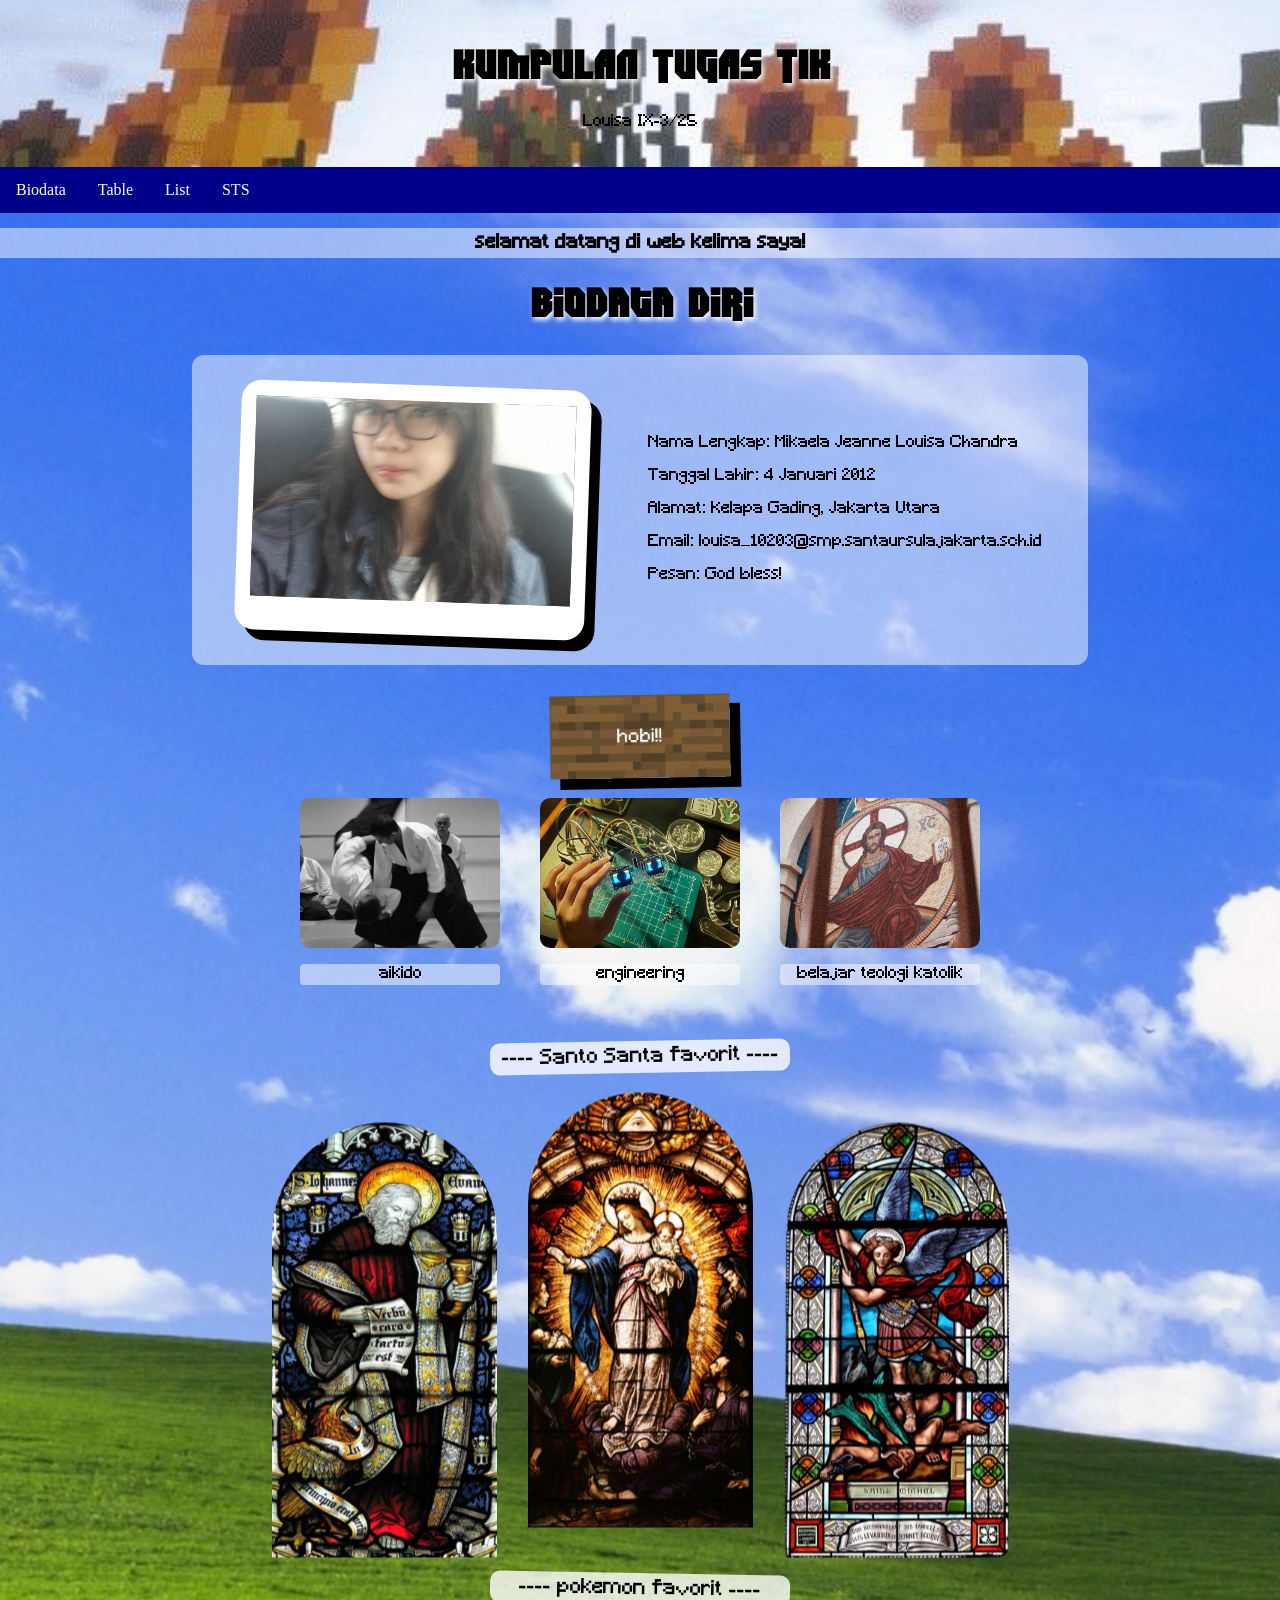
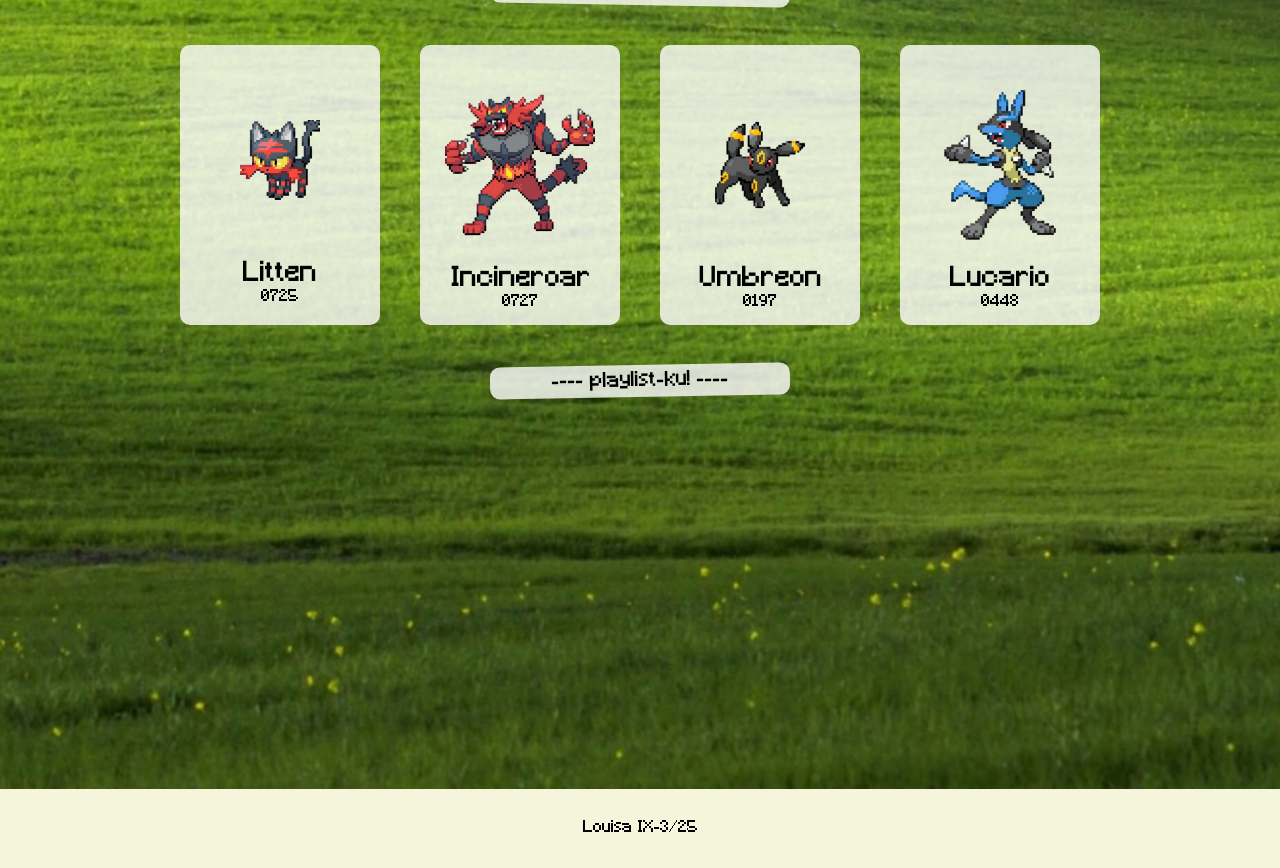
<file: index.html>
<!-- halaman utama HARUS pake nama index.html -->
<!DOCTYPE html>
<html>
    <head>
        <title>Layout HTML & CSS</title>
        <link rel="stylesheet" href="index.css">
        <link rel="stylesheet" href="biodata.css">
    </head>
    <body>
        <div class="kepala">
            <h1>KUMPULAN TUGAS TIK</h1>
            <p>Louisa IX-3/25</p>
        </div>
        <div class="navup">
            <a href="index.html">Biodata</a>
            <a href="table.html">Table</a>
            <a href="list.html">List</a>
            <a href="sts.html">STS</a>
        </div>

        <!-- CONTENT HEREEEE -->

        <!-- biodata gengngngng -->
                <h2>selamat datang di web kelima saya!</h2>
        <h1>Biodata Diri</h1>
        
        <div class="base">
            <div class="maininfo">
                <div class="image"> 
                    <img src="louisa57.jpg" alt="me now" class="top">
                    <img src="lilme57.jpeg" alt="me then" class="bottom">
                </div>

                <div class="text">
                    <p>Nama Lengkap: Mikaela Jeanne Louisa Chandra</p>
                    <p>Tanggal Lahir: 4 Januari 2012</p>
                    <p>Alamat: Kelapa Gading, Jakarta Utara</p>
                    <p>Email: louisa_10203@smp.santaursulajakarta.sch.id</p>
                    <p>Pesan: God bless!</p>
                </div>
            </div>
        </div>

        <!-- <img class="sunflower" src="sunflower.png"> -->
        
        <!-- this is the part we make the hobbies queen -->

        <!-- <audio controls>
            <source src="catc418.mp3" type="audio/mpeg">
        </audio> -->

        <!-- HOBBIESSSSSSSSSSSSSSSSSSSSSSSSSSSSSSSSSS -->
        <img class="hobitext" src="hobbytext.png">

        <div class="hobbies">
            <div class="aikido">
                <img src="aikido.jpg">
                <p>aikido</p>
            </div>

            <div class="engineering">
                <img src="engineer.jpg">
                <p>engineering</p>
            </div>

            <div class="teologi">
                <img src="teologi.jpg">
                <p>belajar teologi katolik</p>
            </div>
        </div>

        <!-- FAV ANIMALLLLLLLLLLLLLLLLLLLLLLLLLLLLLLLLL -->
        <p class="textt">---- Santo Santa favorit ----</p>


        <div class="contain">
            <div class="card">
                <div class="front">
                    <img src="MICHAEL-SIZED.png" alt="">
                </div>

                <div class="back">
                    <img src="MICHAEL2.png" alt="MICHAEL2??">
                </div>

            </div>
        </div>

        <div class="contain1">
            <div class="card">
                <div class="front">
                    <img src="OURLADY-SIZED.png" alt="">
                </div>

                <div class="back">
                    <img src="OURLADY2.png" alt="">
                </div>
            </div>
        </div>

        <div class="contain2">
            <div class="card">
                <div class="front">
                    <img src="JOHN-SIZED.png" alt="">
                </div>

                <div class="back">
                    <img src="JOHN2.png" alt="">
                </div>
            </div>
        </div>

        <p class="pokemontext">---- pokemon favorit ----</p>

        <div class="pokemon">
            <div class="box">
                <img src="litten.png" alt="">
                <p class="name">Litten</p>
                <p class="num">0725</p>
            </div>

            <div class="boxINC">
                <img src="incineroar.png" alt="">
                <p class="name">Incineroar</p>
                <p class="num">0727</p>
            </div>

            <div class="boxUM">
                <img src="umbreon.png" alt="">
                <p class="name">Umbreon</p>
                <p class="num">0197</p>
            </div>
            
            <div class="boxINC">
                <img src="lucario.png" alt="">
                <p class="name">Lucario</p>
                <p class="num">0448</p>
            </div>
        </div>

<p class="textt">---- playlist-ku! ----</p>
<div class="spotify">
        <iframe data-testid="embed-iframe" 
        style="border-radius:12px" 
        src="https://open.spotify.com/embed/playlist/1y7Dp5LM5atRccRzbrfNVr?utm_source=generator&si=dc7749683593442f" 
        width="60%" 
        height="352" 
        frameBorder="0" 
        allowfullscreen="" 
        allow="autoplay; 
        clipboard-write; 
        encrypted-media; 
        fullscreen; 
        picture-in-picture" 
        loading="lazy"></iframe>
</div>


        

        <div class="kaki">
            <p>Louisa IX-3/25</p>
        </div>

    </body>
</html>
</file>
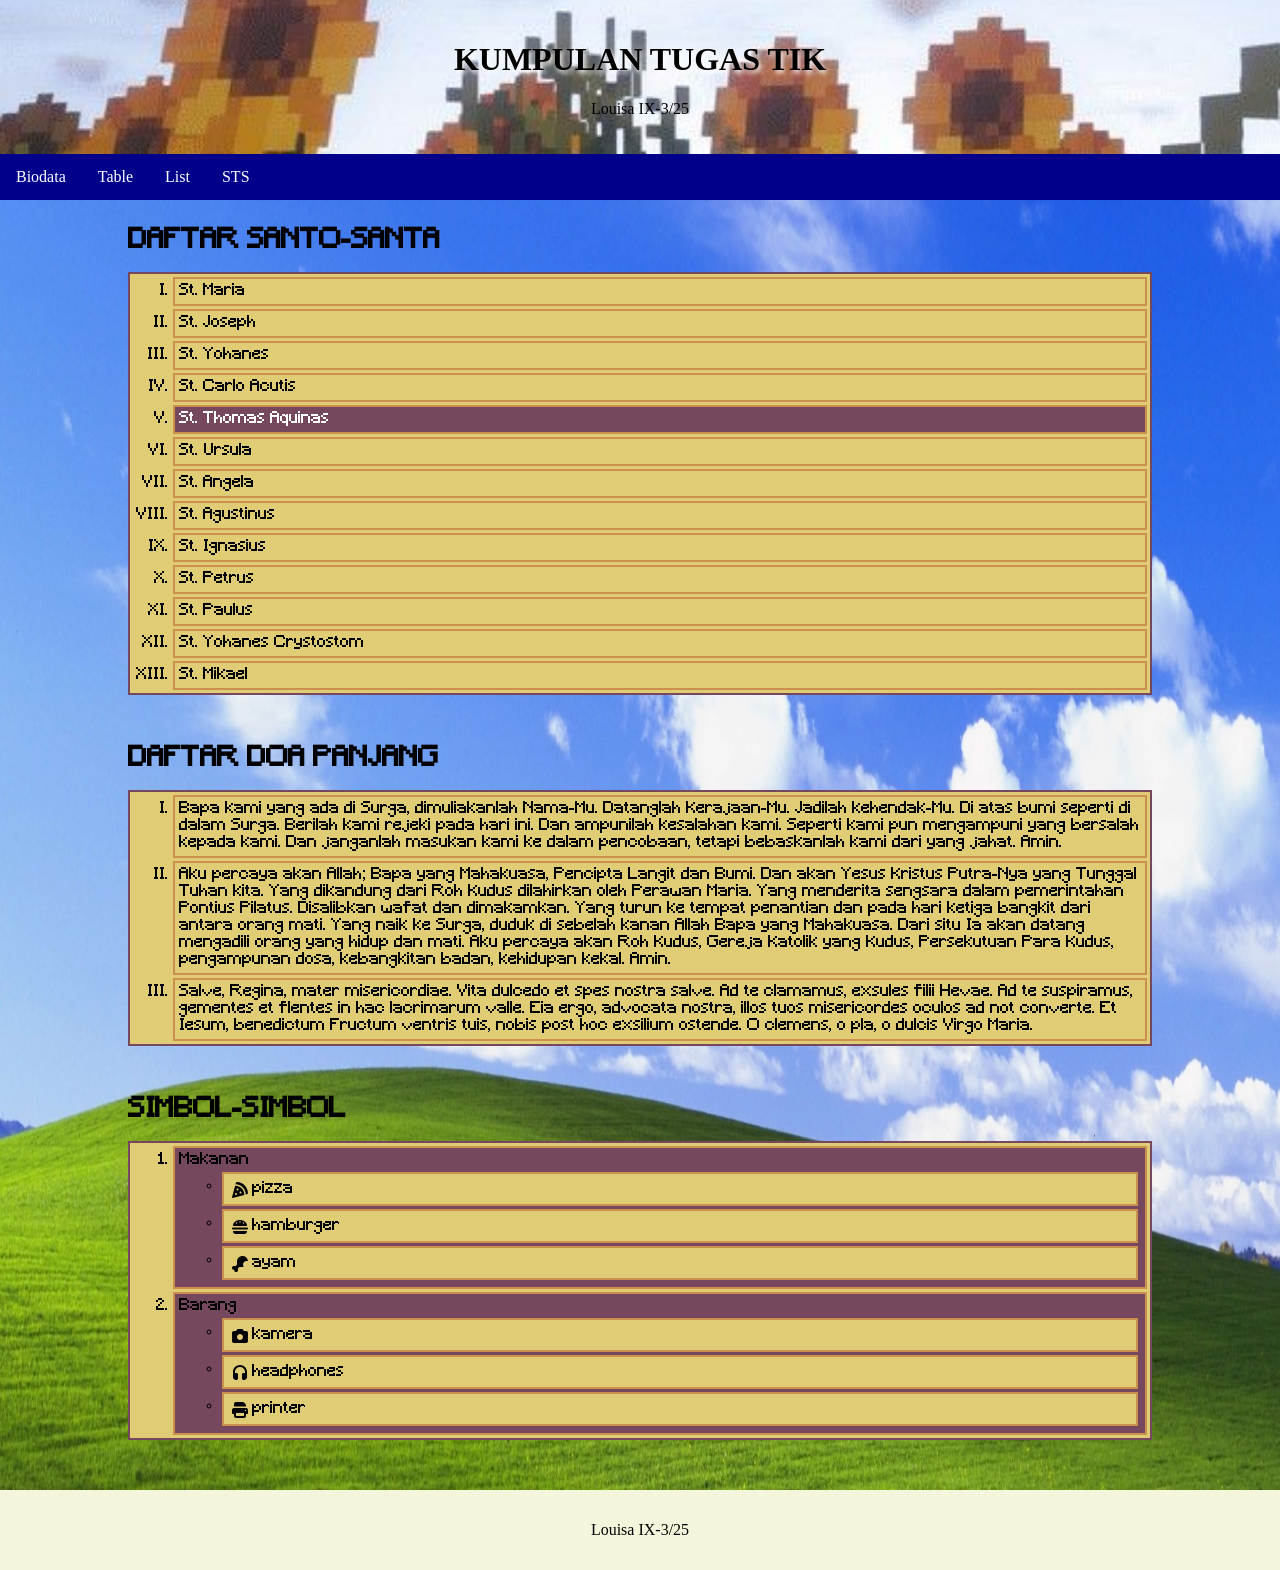
<file: list.html>
<!DOCTYPE html>
<html>
    <head>
        <title>Layout HTML & CSS</title>
        <link rel="stylesheet" href="index.css">
        <link rel="stylesheet" href="list.css">
    </head>
    <body>
        <div class="kepala">
            <h1>KUMPULAN TUGAS TIK</h1>
            <p>Louisa IX-3/25</p>
        </div>
        <div class="navup">
            <a href="index.html">Biodata</a>
            <a href="table.html">Table</a>
            <a href="list.html">List</a>
            <a href="sts.html">STS</a>
        </div>

                <h3>DAFTAR SANTO-SANTA</h3>
                <ol>
                    <li>St. Maria</li>
                    <li>St. Joseph</li>
                    <li>St. Yohanes</li>
                    <li>St. Carlo Acutis</li>
                    <li class="summa"><div class="texts">St. Thomas Aquinas</div></li>
                    <li>St. Ursula</li>
                    <li>St. Angela</li>
                    <li>St. Agustinus</li>
                    <li>St. Ignasius</li>
                    <li>St. Petrus</li>
                    <li>St. Paulus</li>
                    <li>St. Yohanes Crystostom</li>
                    <li>St. Mikael</li>
                </ol>

                <h3>DAFTAR DOA PANJANG</h3>
                <ol type="I">
                    <li>Bapa kami yang ada di Surga, dimuliakanlah Nama-Mu. Datanglah Kerajaan-Mu. Jadilah kehendak-Mu. Di atas bumi seperti di dalam Surga. Berilah kami rejeki pada hari ini. Dan ampunilah kesalahan kami. Seperti kami pun mengampuni yang bersalah kepada kami. Dan janganlah masukan kami ke dalam pencobaan, tetapi bebaskanlah kami dari yang jahat. Amin.</li>
                    <li>Aku percaya akan Allah; Bapa yang Mahakuasa, Pencipta Langit dan Bumi. Dan akan Yesus Kristus Putra-Nya yang Tunggal Tuhan kita. Yang dikandung dari Roh Kudus dilahirkan oleh Perawan Maria. Yang menderita sengsara dalam pemerintahan Pontius Pilatus. Disalibkan wafat dan dimakamkan. Yang turun ke tempat penantian dan pada hari ketiga bangkit dari antara orang mati. Yang naik ke Surga, duduk di sebelah kanan Allah Bapa yang Mahakuasa. Dari situ Ia akan datang mengadili orang yang hidup dan mati. Aku percaya akan Roh Kudus, Gereja Katolik yang Kudus, Persekutuan Para Kudus, pengampunan dosa, kebangkitan badan, kehidupan kekal. Amin.</li>
                    <li>Salve, Regina, mater misericordiae. Vita dulcedo et spes nostra salve. Ad te clamamus, exsules filii Hevae. Ad te suspiramus, gementes et flentes in hac lacrimarum valle. Eia ergo, advocata nostra, illos tuos misericordes oculos ad not converte. Et Iesum, benedictum Fructum ventris tuis, nobis post hoc exsilium ostende. O clemens, o pla, o dulcis Virgo Maria.</li>
                </ol>

                <!-- gabungin ol dan ul -->

                <h3>SIMBOL-SIMBOL</h3>
                <ol>
                    <li class="xtra">Makanan
                        <ul>
                            <li class="icons">
                                <div class="isi">
                                    <i class="fa-solid fa-pizza-slice"></i>
                                    <svg xmlns="http://www.w3.org/2000/svg" viewBox="0 0 640 640" height="20px" width="20px"><path d="M233.7 64.9C210.9 63.3 191.8 78.9 186.2 99.6L176.5 136C357.3 136.3 503.7 282.7 504 463.5L540.4 453.8C561.2 448.3 576.7 429.1 575.1 406.3C562.5 223.5 416.5 77.5 233.7 64.9zM455.7 476.4C455.9 472.3 456 468.2 456 464C456 309.4 330.6 184 176 184C171.9 184 167.7 184.1 163.6 184.3L64.5 555.9C63 561.4 64.6 567.3 68.6 571.3C72.6 575.3 78.5 576.9 84 575.4L455.6 476.3zM240 272C257.7 272 272 286.3 272 304C272 321.7 257.7 336 240 336C222.3 336 208 321.7 208 304C208 286.3 222.3 272 240 272zM304 400C304 382.3 318.3 368 336 368C353.7 368 368 382.3 368 400C368 417.7 353.7 432 336 432C318.3 432 304 417.7 304 400zM160 448C160 430.3 174.3 416 192 416C209.7 416 224 430.3 224 448C224 465.7 209.7 480 192 480C174.3 480 160 465.7 160 448z"/></svg>
                                    <span>pizza</span>
                                </div>
                            </li>
                            
                            <li class="icons">
                                <div class="isi">
                                    <i class="fa-solid fa-burger"></i>
                                    <svg xmlns="http://www.w3.org/2000/svg" viewBox="0 0 640 640"  height="20px" width="20px"><!--!Font Awesome Free v7.3.1 by @fontawesome - https://fontawesome.com License - https://fontawesome.com/license/free Copyright 2026 Fonticons, Inc.--><path d="M112 448C103.2 448 96 455.2 96 464C96 508.2 131.8 544 176 544L464 544C508.2 544 544 508.2 544 464C544 455.2 536.8 448 528 448L112 448zM96 266C96 278.2 105.9 288 118 288L522 288C534.2 288 544 278.1 544 266C544 248.8 541.4 231.6 533.2 216.5C511 175.7 450.9 96 320 96C189.1 96 129 175.6 106.8 216.5C98.6 231.6 96 248.8 96 266zM64 368C64 385.7 78.3 400 96 400L544 400C561.7 400 576 385.7 576 368C576 350.3 561.7 336 544 336L96 336C78.3 336 64 350.3 64 368zM320 136C333.3 136 344 146.7 344 160C344 173.3 333.3 184 320 184C306.7 184 296 173.3 296 160C296 146.7 306.7 136 320 136zM184 192C184 178.7 194.7 168 208 168C221.3 168 232 178.7 232 192C232 205.3 221.3 216 208 216C194.7 216 184 205.3 184 192zM432 168C445.3 168 456 178.7 456 192C456 205.3 445.3 216 432 216C418.7 216 408 205.3 408 192C408 178.7 418.7 168 432 168z"/></svg>
                                    <span>hamburger</span>
                                </div>

                            </li>
                            <li>
                                <div class="isi">
                                    <i class="fa-solid fa-drumstick-bite"></i>
                                    <svg xmlns="http://www.w3.org/2000/svg" viewBox="0 0 640 640" width="20px" height="20px" ><!--!Font Awesome Free v7.3.1 by @fontawesome - https://fontawesome.com License - https://fontawesome.com/license/free Copyright 2026 Fonticons, Inc.--><path d="M224 329.2C224 337.7 220.6 345.8 214.6 351.8L187.8 378.6C175.5 390.9 155.3 390 138.4 385.8C133.8 384.7 128.9 384 123.9 384C90.8 384 63.9 410.9 63.9 444C63.9 477.1 90.8 504 123.9 504C130.2 504 135.9 509.7 135.9 516C135.9 549.1 162.8 576 195.9 576C229 576 255.9 549.1 255.9 516C255.9 511 255.3 506.2 254.1 501.5C249.9 484.6 248.9 464.4 261.3 452.1L288.1 425.3C294.1 419.3 302.2 415.9 310.7 415.9L399.9 415.9C406.2 415.9 412.3 415.6 418.4 414.9C430.3 413.7 434.8 399.4 429.2 388.9C420.7 373.1 415.9 355.1 415.9 335.9C415.9 274 466 223.9 527.9 223.9C535.9 223.9 543.6 224.7 551.1 226.3C562.8 228.8 575.2 220.4 573.1 208.7C558.4 126.4 486.4 63.9 399.9 63.9C302.7 63.9 223.9 142.7 223.9 239.9L223.9 329.1z"/></svg>
                                    <span>ayam</span>
                                </div>

                            </li>
                        </ul>
                    </li>
                    
                    <li class="xtra">Barang
                        <ul>
                            <li>
                                <div class="isi">
                                    <i class="fa-solid fa-camera"></i>
                                    <svg xmlns="http://www.w3.org/2000/svg" viewBox="0 0 640 640" width="20px" height="20px"><!--!Font Awesome Free v7.3.1 by @fontawesome - https://fontawesome.com License - https://fontawesome.com/license/free Copyright 2026 Fonticons, Inc.--><path d="M213.1 128.8L202.7 160L128 160C92.7 160 64 188.7 64 224L64 480C64 515.3 92.7 544 128 544L512 544C547.3 544 576 515.3 576 480L576 224C576 188.7 547.3 160 512 160L437.3 160L426.9 128.8C420.4 109.2 402.1 96 381.4 96L258.6 96C237.9 96 219.6 109.2 213.1 128.8zM320 256C373 256 416 299 416 352C416 405 373 448 320 448C267 448 224 405 224 352C224 299 267 256 320 256z"/></svg>
                                    <span>kamera</span>
                                </div>
                            </li>
                            <li>
                                <div class="isi">
                                    <i class="fa-solid fa-headphones"></i>
                                    <svg xmlns="http://www.w3.org/2000/svg" viewBox="0 0 640 640" width="20px" height="20px"><!--!Font Awesome Free v7.3.1 by @fontawesome - https://fontawesome.com License - https://fontawesome.com/license/free Copyright 2026 Fonticons, Inc.--><path d="M160 288C160 199.6 231.6 128 320 128C408.4 128 480 199.6 480 288L480 325.5C470 322 459.2 320 448 320L432 320C405.5 320 384 341.5 384 368L384 496C384 522.5 405.5 544 432 544L448 544C501 544 544 501 544 448L544 288C544 164.3 443.7 64 320 64C196.3 64 96 164.3 96 288L96 448C96 501 139 544 192 544L208 544C234.5 544 256 522.5 256 496L256 368C256 341.5 234.5 320 208 320L192 320C180.8 320 170 321.9 160 325.5L160 288z"/></svg>
                                    <span>headphones</span>
                                </div>
                            </li>
                            <li>
                                <div class="isi">
                                    <i class="fa-solid fa-print"></i>
                                    <svg xmlns="http://www.w3.org/2000/svg" viewBox="0 0 640 640" width="20px" height="20px"><!--!Font Awesome Free v7.3.1 by @fontawesome - https://fontawesome.com License - https://fontawesome.com/license/free Copyright 2026 Fonticons, Inc.--><path d="M128 128C128 92.7 156.7 64 192 64L405.5 64C422.5 64 438.8 70.7 450.8 82.7L493.3 125.2C505.3 137.2 512 153.5 512 170.5L512 208L128 208L128 128zM64 320C64 284.7 92.7 256 128 256L512 256C547.3 256 576 284.7 576 320L576 416C576 433.7 561.7 448 544 448L512 448L512 512C512 547.3 483.3 576 448 576L192 576C156.7 576 128 547.3 128 512L128 448L96 448C78.3 448 64 433.7 64 416L64 320zM192 480L192 512L448 512L448 416L192 416L192 480zM520 336C520 322.7 509.3 312 496 312C482.7 312 472 322.7 472 336C472 349.3 482.7 360 496 360C509.3 360 520 349.3 520 336z"/></svg>
                                    <span>printer</span>
                                </div>
                            </li>
                        </ul>
                    </li>
                    
                </ol>

    <div class="kaki">
        <p>Louisa IX-3/25</p>
    </div>
</body>
</html>
</file>
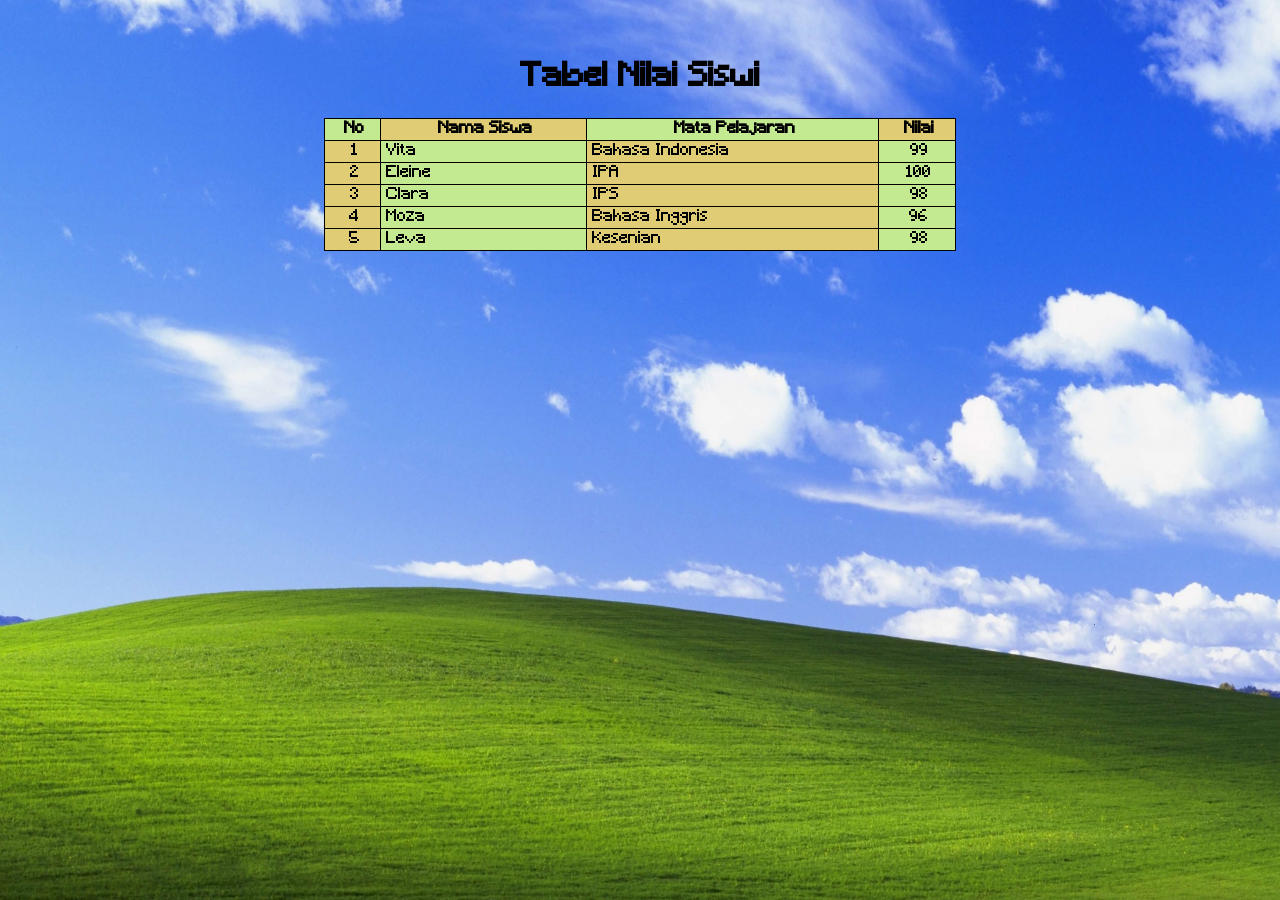
<file: perkenalanTABLE.html>
<!DOCTYPE html>

<html>
<head>
    <title>Tabel Nilai Bagus</title>
    <link rel="stylesheet" href="perkenalanTABLE.css">
</head>
    <h1>Tabel Nilai Siswi</h1>
    <table>
        <tr>
            <th>No</th>
            <th>Nama Siswa</th>
            <th>Mata Pelajaran</th>
            <th class="grade">Nilai</th>
        </tr>
        <tr>
            <td class="grade">1</td>
            <td>Vita</td>
            <td>Bahasa Indonesia</td>
            <td class="grade">99</td>
        </tr>
        <tr>
            <td class="grade">2</td>
            <td>Eleine</td>
            <td>IPA</td>
            <td class="grade">100</td>
        </tr>
        <tr>
            <td class="grade">3</td>
            <td>Clara</td>
            <td>IPS</td>
            <td class="grade">98</td>
        </tr>
        <tr>
            <td class="grade">4</td>
            <td>Moza</td>
            <td>Bahasa Inggris</td>
            <td class="grade">96</td>
        </tr>
        <tr>
            <td class="grade">5</td>
            <td>Leva</td>
            <td>Kesenian</td>
            <td class="grade">98</td>
        </tr>
    </table>

</html>
</file>
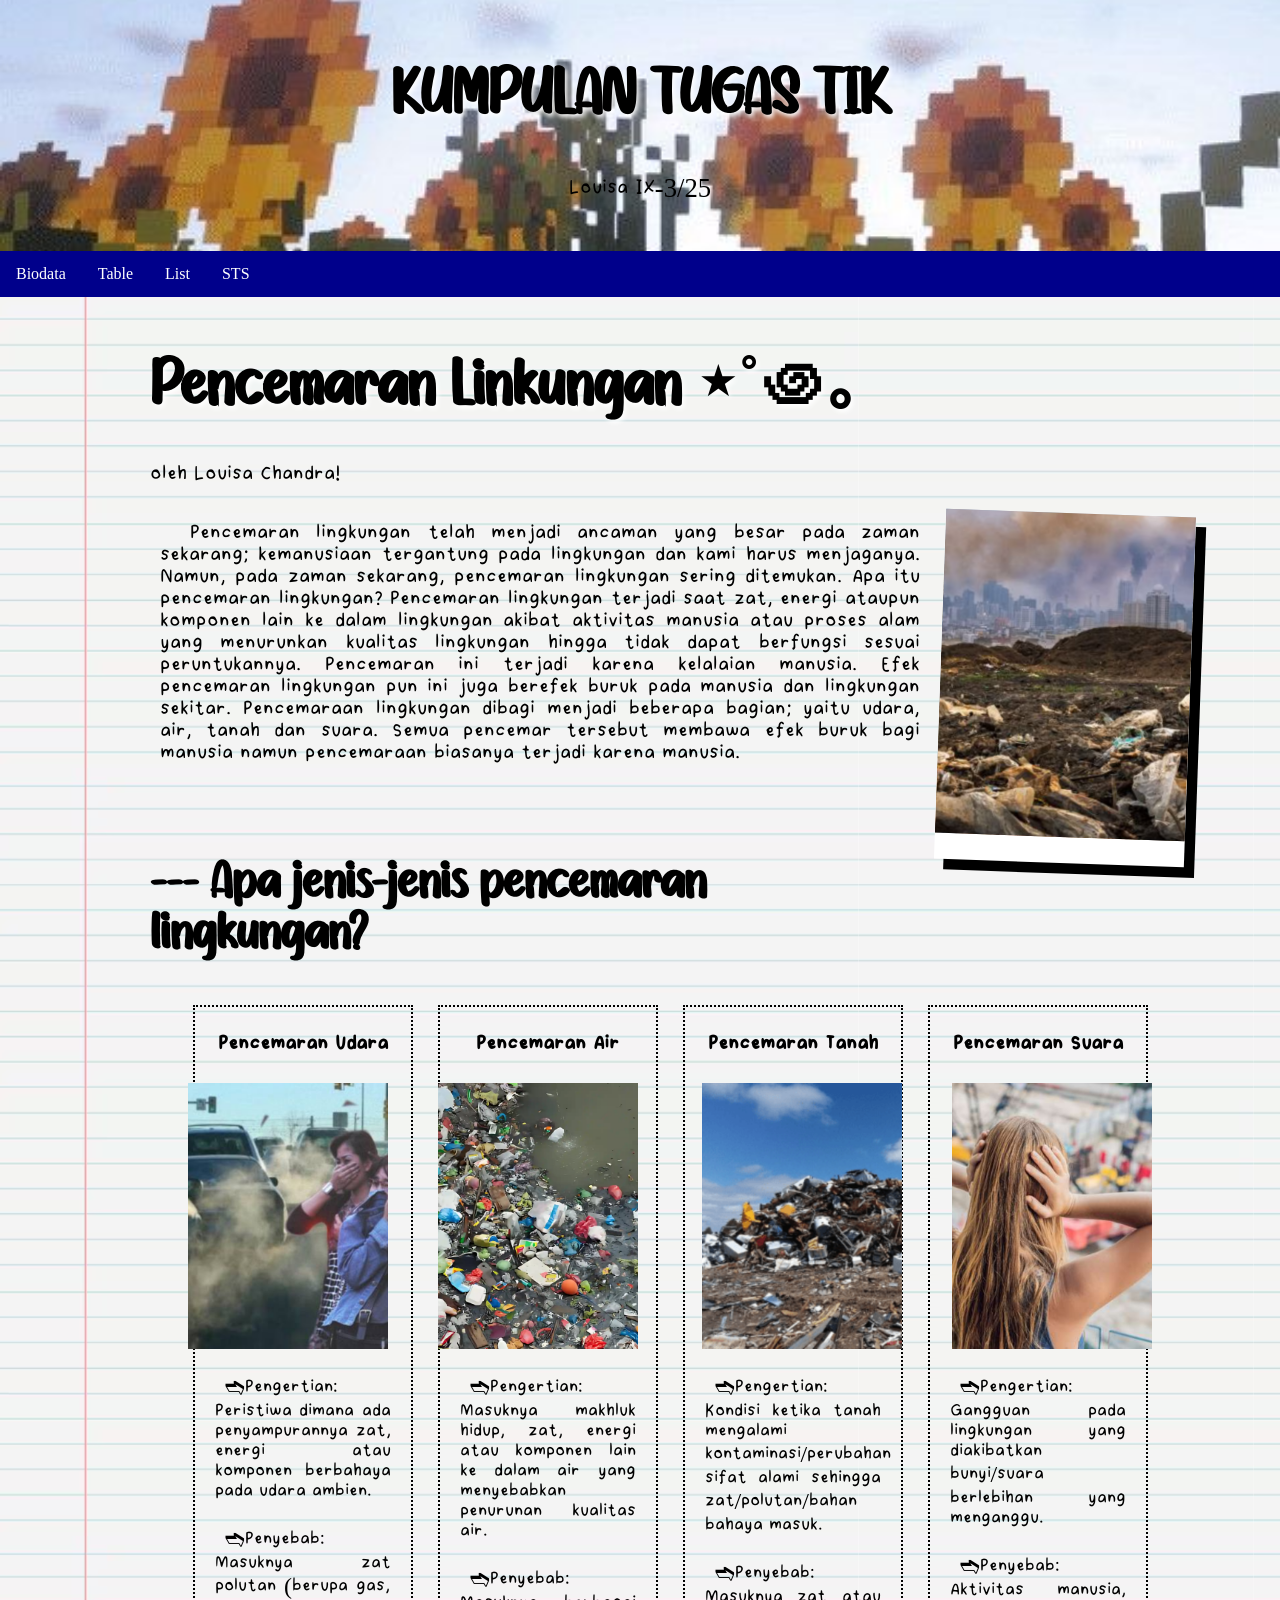
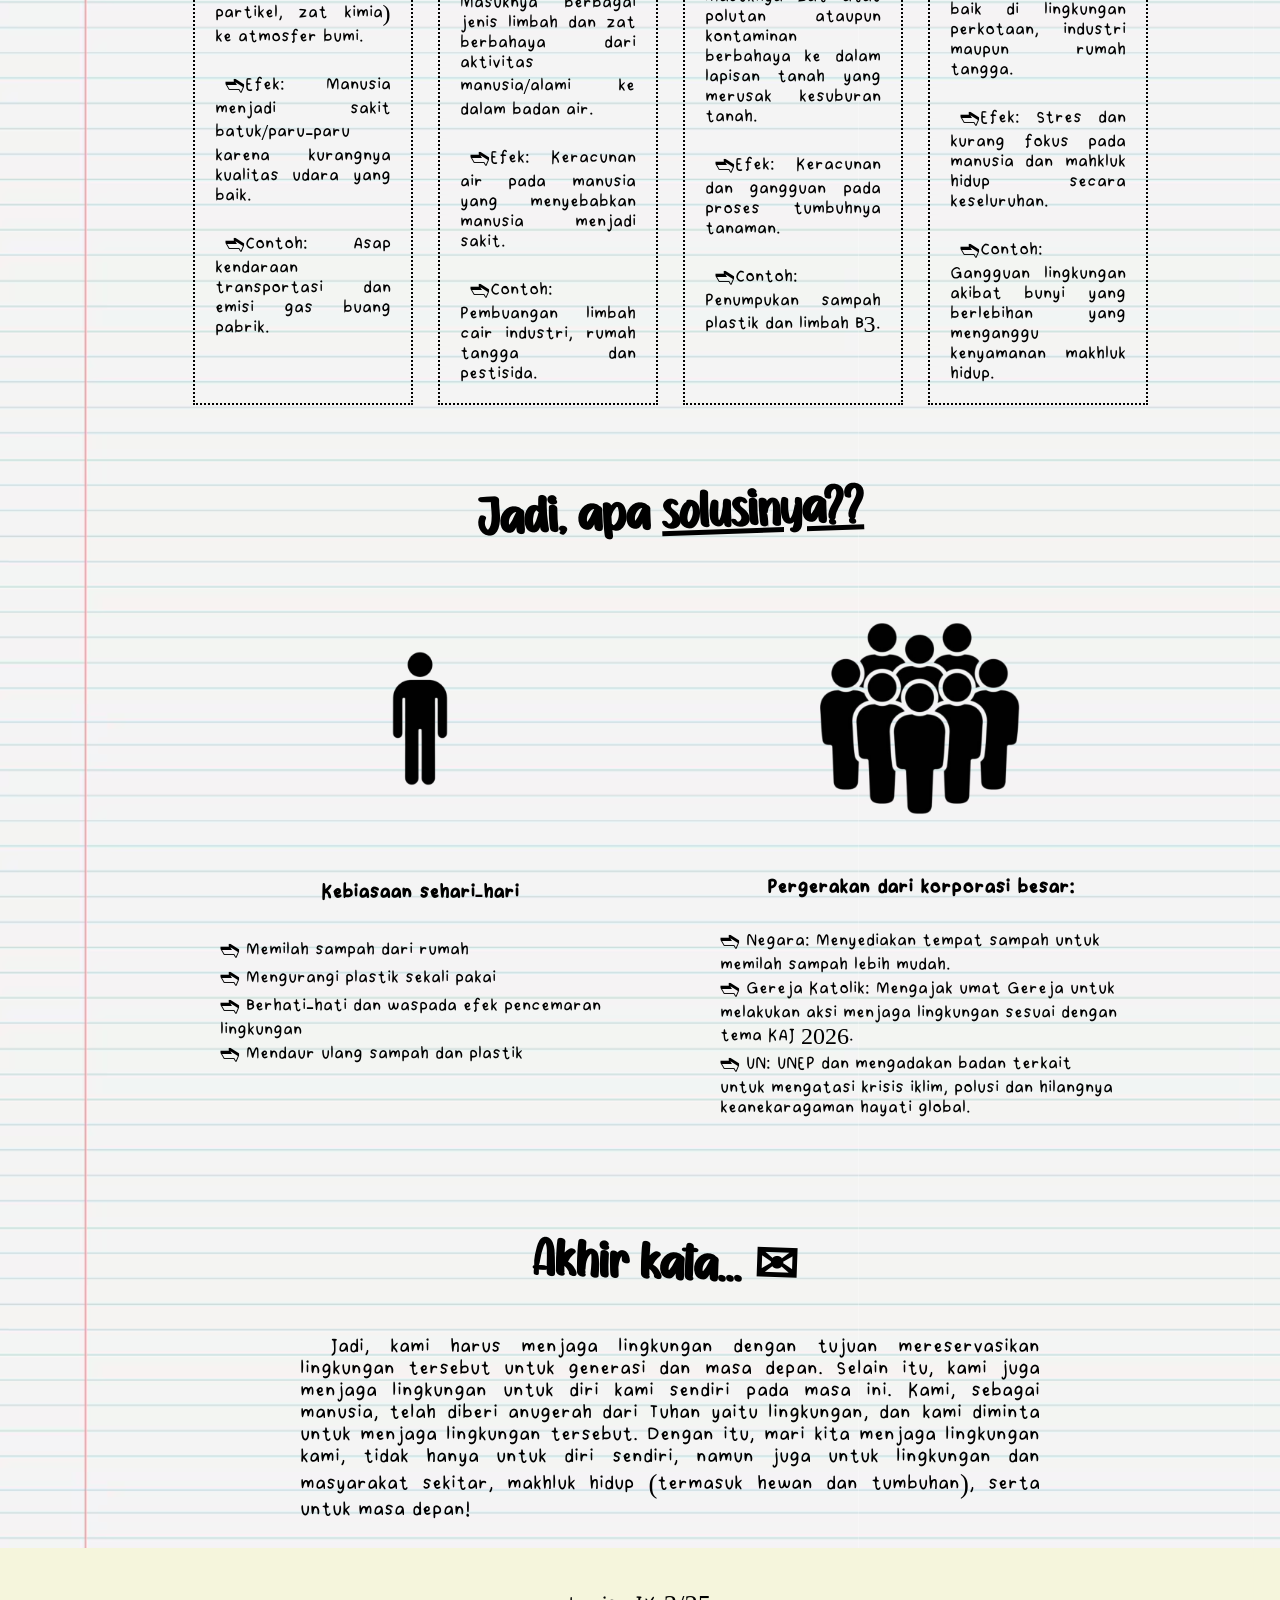
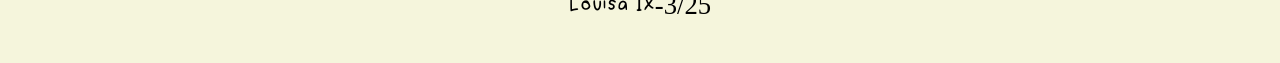
<file: sts.html>
<!DOCTYPE html>
<html>
    <head>
        <title>Layout HTML & CSS</title>
        <link rel="stylesheet" href="index.css">
        <link rel="stylesheet" href="sts.css">
    </head>
    <body>
        <div class="kepala">
            <h1>KUMPULAN TUGAS TIK</h1>
            <p>Louisa IX-3/25</p>
        </div>
        <div class="navup">
            <a href="index.html">Biodata</a>
            <a href="table.html">Table</a>
            <a href="list.html">List</a>
            <a href="sts.html">STS</a>
        </div>

        <main>
            <h1>Pencemaran Linkungan ⋆˚಄｡</h1>
            <p>oleh Louisa Chandra!</p>

            <div class="box1">
                <div class="polaroid">
                    <img src="THEimage.png" class="top">
                    <img src="THEimage2.png" class="bottom">
                </div>
                <p>Pencemaran lingkungan telah menjadi ancaman yang besar pada zaman sekarang; kemanusiaan tergantung pada lingkungan dan kami harus menjaganya. Namun, pada zaman sekarang, pencemaran lingkungan sering ditemukan. Apa itu pencemaran lingkungan? Pencemaran lingkungan terjadi saat zat, energi ataupun komponen lain ke dalam lingkungan akibat aktivitas manusia atau proses alam yang menurunkan kualitas lingkungan hingga tidak dapat berfungsi sesuai peruntukannya. Pencemaran ini terjadi karena kelalaian manusia. Efek pencemaran lingkungan pun ini juga berefek buruk pada manusia dan lingkungan sekitar. Pencemaraan lingkungan dibagi menjadi beberapa bagian; yaitu udara, air, tanah dan suara. Semua pencemar tersebut membawa efek buruk bagi manusia namun pencemaraan biasanya terjadi karena manusia.</p>
            </div>

            <h2>--- Apa jenis-jenis <span class="uspecial">pencemaran lingkungan? </span></h2>
            <div class="box2">
                <div class="jeniz udara">
                    <p><b>Pencemaran Udara</b></p>
                    <img src="udara.png" class="top" style="left:188px">
                    <!-- here!! --> <img src="airr.png" class="bottom" style="left:188px">

                    <p class="long1">➬Pengertian: Peristiwa dimana ada penyampurannya zat, energi atau komponen berbahaya pada udara ambien.</p>
                    <p class="long">➬Penyebab: Masuknya zat polutan (berupa gas, partikel, zat kimia) ke atmosfer bumi.</p>
                    <p class="long">➬Efek: Manusia menjadi sakit batuk/paru-paru karena kurangnya kualitas udara yang baik. </p>
                    <p class="long">➬Contoh: Asap kendaraan transportasi dan emisi gas buang pabrik.</p>
                </div>

                <div class="jeniz water">
                    <p><b>Pencemaran Air</b></p>
                    <img src="air.png" class="top" style="left: 438px;">
                    <!-- here!! --> <img src="water.png" class="bottom"  style="left: 438px;">

                    <p class="long1">➬Pengertian: Masuknya makhluk hidup, zat, energi atau komponen lain ke dalam air yang menyebabkan penurunan kualitas air.</p>
                    <p class="long">➬Penyebab: Masuknya berbagai jenis limbah dan zat berbahaya dari aktivitas manusia/alami ke dalam badan air.</p>
                    <p class="long">➬Efek: Keracunan air pada manusia yang menyebabkan manusia menjadi sakit. </p>
                    <p class="long">➬Contoh: Pembuangan limbah cair industri, rumah tangga dan pestisida.</p>
                </div>

                <div class="jeniz dirt">
                    <p><b>Pencemaran Tanah</b></p>
                    <img src="tanah.png" class="top" style="right: 378px;">
                    <!-- here!! --> <img src="dirt.png" class="bottom" style="right: 378px;">

                    <p class="long1">➬Pengertian: Kondisi ketika tanah mengalami kontaminasi/perubahan sifat alami sehingga zat/polutan/bahan bahaya masuk.</p>
                    <p class="long">➬Penyebab: Masuknya zat atau polutan ataupun kontaminan berbahaya ke dalam lapisan tanah yang merusak kesuburan tanah.</p>
                    <p class="long">➬Efek: Keracunan dan gangguan pada proses tumbuhnya tanaman. </p>
                    <p class="long">➬Contoh: Penumpukan sampah plastik dan limbah B3.</p>
                </div>

                <div class="jeniz sound">
                    <p><b>Pencemaran Suara</b></p>
                    <img src="suara.png" class="top" style="right:128px"> 
                    <!-- here!! --> <img src="loud.png" class="bottom"  style="right:128px">

                    <p class="long1">➬Pengertian: Gangguan pada lingkungan yang diakibatkan bunyi/suara berlebihan yang menganggu.</p>
                    <p class="long">➬Penyebab: Aktivitas manusia, baik di lingkungan perkotaan, industri maupun rumah tangga. </p>
                    <p class="long">➬Efek: Stres dan kurang fokus pada manusia dan mahkluk hidup secara keseluruhan. </p>
                    <p class="long">➬Contoh: Gangguan lingkungan akibat bunyi yang berlebihan yang menganggu kenyamanan makhluk hidup.</p>
                </div>
            </div>

            <h2 class="solution">Jadi, apa <span class="uspecial"><u>solusinya??</u></span></h2>
            <div class="box3">

                <div class="alone">
                    <img src="single.png">
                    <p class="subtitle"><b>Kebiasaan sehari-hari</b></p>

                    <p class="points">➬ Memilah sampah dari rumah</p>
                    <p class="points">➬ Mengurangi plastik sekali pakai</p>
                    <p class="points">➬ Berhati-hati dan waspada efek pencemaran lingkungan</p>
                    <p class="points">➬ Mendaur ulang sampah dan plastik</p>
                </div>
                
                <div class="tgt">
                    <img src="multiple.png">
                    <p class="subtitle"><b>Pergerakan dari korporasi besar:</b></p>

                    <p class="points">➬ Negara: Menyediakan tempat sampah untuk memilah sampah lebih mudah.</p>
                    <p class="points">➬ Gereja Katolik: Mengajak umat Gereja untuk melakukan aksi menjaga lingkungan sesuai dengan tema KAJ 2026.</p>
                    <p class="points">➬ UN: UNEP dan mengadakan badan terkait untuk mengatasi krisis iklim, polusi dan hilangnya keanekaragaman hayati global.</p>
                </div>
            </div>

            <h2 class="end"><span class="uspecial">Akhir kata... ✉</span></h2>
            <div class="box4">
                <p>Jadi, kami harus menjaga lingkungan dengan tujuan mereservasikan lingkungan tersebut untuk generasi dan masa depan. Selain itu, kami juga menjaga lingkungan untuk diri kami sendiri pada masa ini. Kami, sebagai manusia, telah diberi anugerah dari Tuhan yaitu lingkungan, dan kami diminta untuk menjaga lingkungan tersebut. Dengan itu, mari kita menjaga lingkungan kami, tidak hanya untuk diri sendiri, namun juga untuk lingkungan dan masyarakat sekitar, makhluk hidup (termasuk hewan dan tumbuhan), serta untuk masa depan!</p>
            </div>

        </main>


        <div class="kaki">
            <p>Louisa IX-3/25</p>
        </div>

    </body>
</html>
</file>
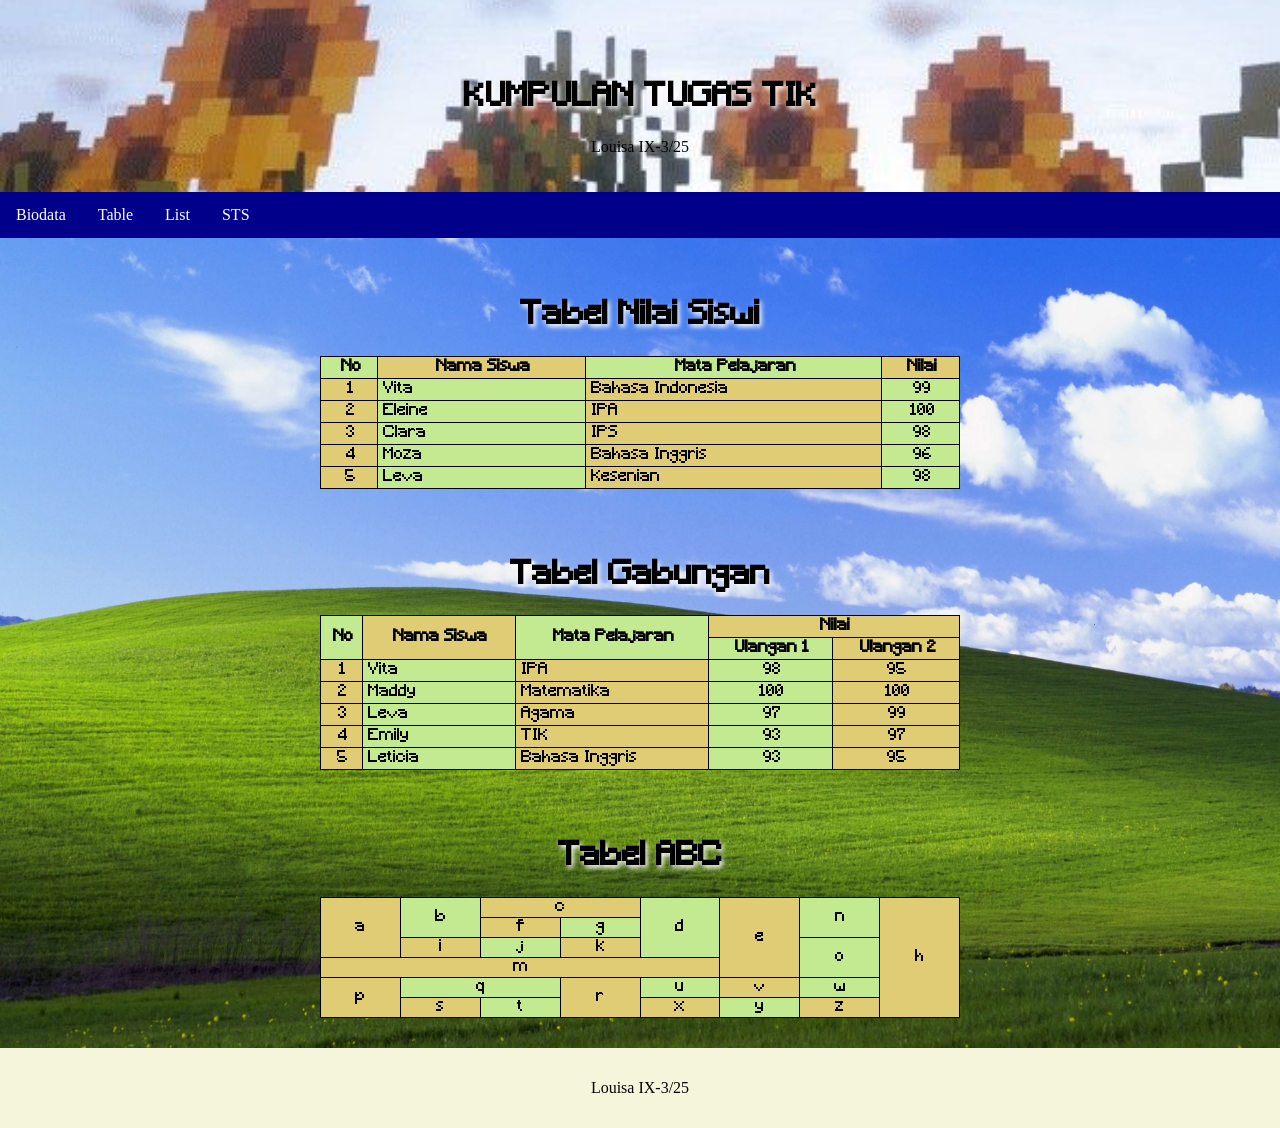
<file: table.html>
<!DOCTYPE html>
<html>
    <head>
        <title>Layout HTML & CSS</title>
        <link rel="stylesheet" href="index.css">
        <link rel="stylesheet" href="perkenalanTABLE.css">
    </head>
    <body>
        <div class="kepala">
            <h1>KUMPULAN TUGAS TIK</h1>
            <p>Louisa IX-3/25</p>
        </div>
        <div class="navup">
            <a href="index.html">Biodata</a>
            <a href="table.html">Table</a>
            <a href="list.html">List</a>
            <a href="sts.html">STS</a>
        </div>

<!-- yg biasa -->
<h1>Tabel Nilai Siswi</h1>
    <table>
        <tr>
            <th>No</th>
            <th>Nama Siswa</th>
            <th>Mata Pelajaran</th>
            <th class="grade">Nilai</th>
        </tr>
        <tr>
            <td class="grade">1</td>
            <td>Vita</td>
            <td>Bahasa Indonesia</td>
            <td class="grade">99</td>
        </tr>
        <tr>
            <td class="grade">2</td>
            <td>Eleine</td>
            <td>IPA</td>
            <td class="grade">100</td>
        </tr>
        <tr>
            <td class="grade">3</td>
            <td>Clara</td>
            <td>IPS</td>
            <td class="grade">98</td>
        </tr>
        <tr>
            <td class="grade">4</td>
            <td>Moza</td>
            <td>Bahasa Inggris</td>
            <td class="grade">96</td>
        </tr>
        <tr>
            <td class="grade">5</td>
            <td>Leva</td>
            <td>Kesenian</td>
            <td class="grade">98</td>
        </tr>
    </table>

<!-- gabungan -->
<h1>Tabel Gabungan</h1>
        <!-- rowspan -> menggabungkan BARIS
            colspan -> menggabungkan KOLOM -->

        <table>
            <tr>
                <th rowspan="2">No</th>
                <th rowspan="2">Nama Siswa</th>
                <th rowspan="2">Mata Pelajaran</th>
                <th colspan="2">Nilai</th>
            </tr>

            <tr>
                <th>Ulangan 1</th>
                <th>Ulangan 2</th>
            </tr>

            <tr>
                <td class="grade">1</td>
                <td>Vita</td>
                <td>IPA</td>
                <td class="grade">98</td>
                <td class="grade">95</td>
            </tr>

            <tr>
                <td class="grade">2</td>
                <td>Maddy</td>
                <td>Matematika</td>
                <td class="grade">100</td>
                <td class="grade">100</td>
            </tr>

            <tr>
                <td class="grade">3</td>
                <td>Leva</td>
                <td>Agama</td>
                <td class="grade">97</td>
                <td class="grade">99</td>
            </tr>

            <tr>
                <td class="grade">4</td>
                <td>Emily</td>
                <td>TIK</td>
                <td class="grade">93</td>
                <td class="grade">97</td>
            </tr>

            <tr>
                <td class="grade">5</td>
                <td>Leticia</td>
                <td>Bahasa Inggris</td>
                <td class="grade">93</td>
                <td class="grade">95</td>
            </tr>
        </table>

<!-- complicated unnecesarry block of letters -->

<h1>Tabel ABC</h1>

<table>
    <tr class="abc">
        <td rowspan="3" class="abc">a</td>
        <td rowspan="2" class="abc">b</td>
        <td colspan="2" class="abc">c</td>
        <td rowspan="3" class="abc">d</td>
        <td rowspan="4" class="abc">e</td>
        <td rowspan="2" class="abc">n</td>
        <td rowspan="6" class="abc">h</td>
    </tr>

    <tr class="abc">
        <!-- <td></td>
        <td></td> -->
        <td class="abc">f</td>
        <td class="abc">g</td>
    </tr>

    <tr>
        <td class="abc">i</td>
        <td class="abc">j</td>
        <td class="abc">k</td>
        <td rowspan="2" class="abc">o</td>
    </tr>   

    <tr>
        <td colspan="5" class="abc">m</td>
    </tr>

    <tr>
        <td rowspan="2" class="abc">p</td>
        <td colspan="2" class="abc">q</td>
        <td rowspan="2" class="abc">r</td>
        <td class="abc">u</td>
        <td class="abc">v</td>
        <td class="abc">w</td>
    </tr>

    <tr>
        <td class="abc">s</td>
        <td class="abc">t</td>
        <td class="abc">x</td>
        <td class="abc">y</td>
        <td class="abc">z</td>
    </tr>
</table>

<div class="kaki">
        <p>Louisa IX-3/25</p>
    </div>

</body>
</html>
</file>
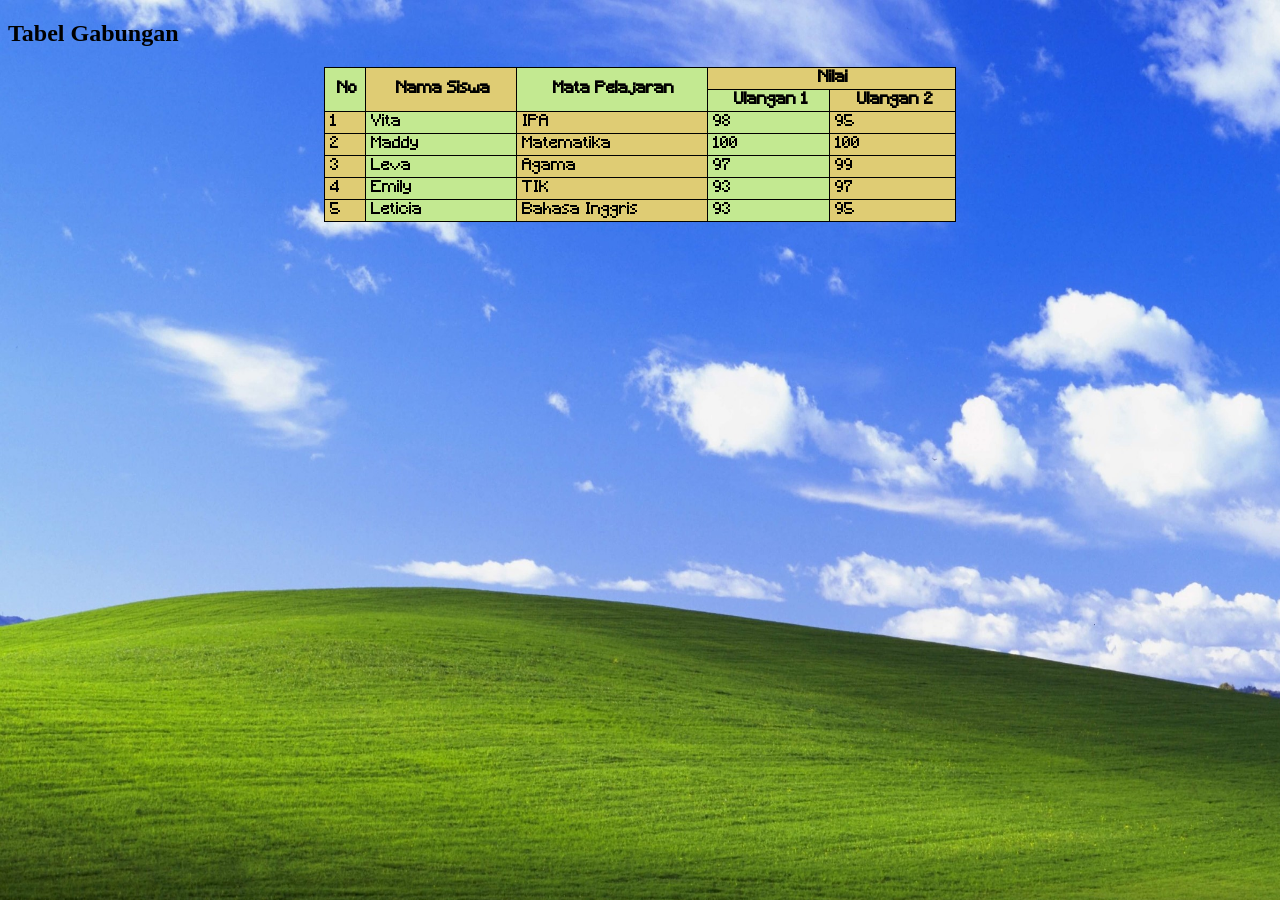
<file: tableGABUNG.html>
<!DOCTYPE html>

<html>
    <head>
        <title></title>
        <link rel="stylesheet" href="perkenalanTABLE.css">
    </head>

    <body>
        <h2>Tabel Gabungan</h2>
        <!-- rowspan -> menggabungkan BARIS
            colspan -> menggabungkan KOLOM -->

        <table>
            <tr>
                <th rowspan="2">No</th>
                <th rowspan="2">Nama Siswa</th>
                <th rowspan="2">Mata Pelajaran</th>
                <th colspan="2">Nilai</th>
            </tr>

            <tr>
                <th>Ulangan 1</th>
                <th>Ulangan 2</th>
            </tr>

            <tr>
                <td>1</td>
                <td>Vita</td>
                <td>IPA</td>
                <td>98</td>
                <td>95</td>
            </tr>

            <tr>
                <td>2</td>
                <td>Maddy</td>
                <td>Matematika</td>
                <td>100</td>
                <td>100</td>
            </tr>

            <tr>
                <td>3</td>
                <td>Leva</td>
                <td>Agama</td>
                <td>97</td>
                <td>99</td>
            </tr>

            <tr>
                <td>4</td>
                <td>Emily</td>
                <td>TIK</td>
                <td>93</td>
                <td>97</td>
            </tr>

            <tr>
                <td>5</td>
                <td>Leticia</td>
                <td>Bahasa Inggris</td>
                <td>93</td>
                <td>95</td>
            </tr>


        </table>
    </body>
</html>
</file>
<file: index.css>
*{
    box-sizing: border-box;
}

body{
    margin: 0;
}

/* HEADER CUSTOMIXATION */
.kepala{
    background-color: bisque;
    padding: 20px ;
    text-align: center;

    background-image: url(sunflowaa.jpg);

    background-repeat: no-repeat;
    background-position: center;
    background-size: cover;
}

h1{
    text-shadow: 2px 3px 5px white;
}

/* TOP NAVIGATION CUSTOMIZATION */
.navup{
    overflow: hidden; /*hide if kebanyakan*/
    background-color: darkblue;
}

.navup a{
    float: left;
    display: block;
    text-align: center;
    
    padding: 14px 16px;

    text-decoration: none;
    color: white;
}

.navup a:hover{
    background-color: darkkhaki;
    color: black;
}

/* FOOTER CUSTOMIZATION */
.kaki{
    background-color: beige;
    padding: 15px;
    text-align: center;
}
</file>
<file: biodata.css>
/*main idea: instead of a border and image, make polaroid -->*/

body{
    background-image: url("windowsxp.jpg");
    background-size: cover;
    background-position: center;
    background-repeat: no-repeat;
}

h2{
    background-color: rgba(255,255,255,0.5);
    
    color:black;
    width: auto;
    height: 30px;

    text-align: center;

    display: flex;
    align-items: center;
    justify-content: center;

    font-family: minecraft;
    font-size: 14pt;
}

h1{
    text-align: center;
    font-family: dimitri;

    text-shadow: 2px 3px 5px white;
    font-size: 30pt;
}

p{
    font-family: minecraft;
    font-size: 12pt;
}

.base{
    background-color: rgba(255,255,255,0.5);
    margin: 30px auto;
    width: 70%;
    padding: 30px;
    border-radius: 12px;

    display: flex;
    justify-content: center;
    align-items: center;
}

.maininfo{
    display: flex;
    align-items: center;
    justify-content: center;

    gap: 60px; /*gap between image n text*/
}

/* .sunflower{
    width: 100px;
    max-width: 100%;
} */

@font-face {
    font-family: dimitri;
    src: url('DIMITRI_.TTF');
}

@font-face {
    font-family: minecraft;
    src: url('Minecraft.ttf');
}


/* CHANGED STUFF HERE!!! */
.image{
    position: relative;
    width: 350px;
    height: 250px;

    overflow: hidden;

    display: flex;
    justify-content: center;
    align-items: center;

    /* added this */
    background-color: white;
    border-radius: 20px ;

    text-align: center;
    rotate: 2deg;
    padding: 5px;
    padding-bottom: 20px;
    padding-top: 2px;
    box-shadow: 10px 10px 0px 0.5px black;

    /* display: block;
    margin: auto; */
}

.image img{
    position: absolute;
    width: 320px;
    height: 200px;

    object-fit: cover;
    object-position: center;
    transition: transform 0.5s ease, opacity 0.5s ease;
}

.image img.top{
    opacity: 1;
    z-index: 2; /*layerz*/
}

.image:hover img.top{
    opacity: 0;
    transform: translate(1.1);
}

.hobitext{
    width: 180px;
    height: auto;

    margin: 0 auto;
    display: block;
    rotate: -1deg;


    box-shadow: 10px 10px 0px 0.5px black;
}

.hobbies{
    display:grid;
    grid-template-columns: repeat(3, max-content);
    gap: 40px;
    padding: 20px; 

    margin: 0 auto;
    justify-content: center;
}

.hobbies p{
    text-align: center;

    background-color: rgba(255,255,255,0.5);
    border-radius: 4px;
    padding: 2px;
}

.hobbies img{
    width: 200px;
    height: auto;

    margin: 0 auto;
    display: block;
    
    border-radius:10px;
}

audio{
    display: block;

    width: 70%;

    margin: 30px auto; /*center this here */
    
    border-radius: 100px;   /*to understand this part js comment on this part*/
    box-shadow: 10px 10px 0px black;
}


.textt{
    background-color: rgba(255,255,255,0.8);
    display: flex;
    align-items: center;
    justify-content: center;

    padding:5px;
    width: 300px;
    border-radius: 10px;

    font-size: 15pt;
    margin: 20px auto;

    rotate: -1deg;
}

.animalzrow2{
    display: flex;
    align-items: center;
    justify-content: center;
}

        .cat img{
            width: 250px;
            filter:drop-shadow(0px 5px 5px rgba(0, 0, 0, 0.8));
        }

        .cat p{
            color: white;
        }

        .cat{
            text-align: center;
        }

.shark img{
    width: 300px;
}

.animalzrow2 p{
    text-align: center;
   color: white;
}

.pokemontext{
    background-color: rgba(255,255,255,0.8);
    display: flex;
    align-items: center;
    justify-content: center;

    padding:5px;
    width: 300px;
    border-radius: 10px;

    font-size: 15pt;
    margin: 20px auto;

    rotate: 1deg;

    margin-top: 500px;
}

.spotify{
    display: flex;
    align-items: center;
    justify-content: center;

    padding-bottom: 20px;
}

.pokemon{
    display:grid;
    grid-template-columns: repeat(4, max-content);
    gap: 40px;
    padding: 20px; 

    margin: 0 auto;
    justify-content: center;
}

.box{
    background-color: rgba(255,255,255,0.8);
    display: flex;
    align-items: center;

    padding:5px;
    border-radius: 10px;
    
    width: 200px;
    height: 280px;

    flex-direction: column;
}

.box img{
    width: 80px;
    height: auto;
    justify-content: center;

    margin-top: 70px;
    margin-bottom: 30px;
}

.name{
    font-size: 20pt;
    margin-top: 30px;
    margin-bottom: 0;
}

.num{
    margin: 0;
    margin-bottom: 10px;
}

/* .bedasendiri{
    height: 200px;
    width: auto;
} */

.boxINC{
    background-color: rgba(255,255,255,0.8);
    display: flex;
    align-items: center;

    padding:5px;
    border-radius: 10px;
    
    width: 200px;
    height: 280px;

    flex-direction: column;
}

.boxUM{
    background-color: rgba(255,255,255,0.8);
    display: flex;
    align-items: center;

    padding:5px;
    border-radius: 10px;
    
    width: 200px;
    height: 280px;

    flex-direction: column;
}

.boxINC img{
    width: 150px;
    height: auto;
    justify-content: center;

    margin-top: 40px;
    margin-bottom: 20px;
}

.boxUM img{
    width: 90px;
    height: auto;
    justify-content: center;

    margin-top: 70px;
    margin-bottom: 25px;
}

.boxINC .name{
    font-size: 20pt;
    margin-top: 5px;
    margin-bottom: 0;
}

.contain{
    position: absolute;
    transform:  translate(-50%, -50%);
    
    left:70%;
    right: 30%;
    top: 1340px;

    display: flex;
    align-items: center;
    justify-content: center;
}   

.contain1{
    position: absolute;
    transform:  translate(-50%, -50%);
    
    left:50%;
    right: 50%;
    top: 1310px;

    display: flex;
    align-items: center;
    justify-content: center;
}   

.contain2{
    position: absolute;
    transform:  translate(-50%, -50%);
    
    left:30%;
    right: 70%;
    top: 1340px;

    display: flex;
    align-items: center;
    justify-content: center;
}   

.card{
    height: 435px;
    width: 225px;
    border-top-left-radius:90px;
}

.card:hover{
    animation: spin 3s infinite linear;
    transform-style: preserve-3d;
}

@keyframes spin{
    100%{
        transform: rotateY(360deg);
    }
}

.card img{
    height: 435px;
    width: 225px;
    border-top-left-radius:160px;
    border-top-right-radius:160px;
}

.front,.back{
    backface-visibility: hidden;
}

.back{
    position: relative;
    transform: rotateY(180deg); 
    bottom: 100%;
}
</file>
<file: list.css>
h3{
    font-size: 20pt;
}

body{
    background-image: url(windowsxp.jpg);
   background-size: 1466px 2000px;
   background-repeat: no-repeat;
}

ol{
    /* list-style-type: lower-alpha; */
    list-style-type: upper-roman;

    /* u bisa aturin di html juga if u want idk :) */

    margin-bottom: 50px;

    margin-left: 10%;
    margin-right: 10%;

    font-family: mc;
    border: solid 2px #75485E;

    background-color: #DFCC74;
}

.summa{
    background-color: #75485E;
    /* color: white; */
}

@font-face{
    font-family: mc;
    src: url('Minecraft.ttf');
}

.texts{
    color: white;
}

li{
    background-color:#DFCC74;
    border: solid 2px #CB904D;
    padding:4px;
    margin: 3px;  
}

h3{
    margin-bottom:0px ;

    margin-left: 10%;
    margin-right: 10%;

    font-family: mc;

}

.xtra{
    list-style-type:decimal;

    background-color: #75485E;
}


.icons svg, .icons span{
    vertical-align: middle;
    text-align: center;
    align-items: center;

    font-family: mc;
}

/* .icons span{
    /* margin-left: 4px; */

.isi{
    display: flex;
    gap: 2px; 
    align-items: center;

    font-family: mc;
}

span{
    font-family: mc;
}

/* fontawsome.com for icons n js copy the code they alr have there (go to html n svg) */
</file>
<file: perkenalanTABLE.css>
body{
    background-image: url(windowsxp.jpg);
   background-size: 1466px 1100px;
   background-repeat: no-repeat;
}

table, th, td{
    text-decoration: none;
    border: 1px solid;

    margin-left: auto;
    margin-right: auto;
    margin-bottom: 30px;

    background-color: #DFCC74;
    
}   

h1{
    font-family: minecraft;
    /* background-color: blanchedalmond; */

    padding-top: 40px;
}

th, td{
    font-family: minecraft;
    font-style: none;   
}

@font-face{
    font-family: minecraft;
    src: url('Minecraft.ttf');
}


td:nth-child(even){
    background-color: #C3E991;
}  
    
th:nth-child(odd){
    background-color: #C3E991;
}

td:hover{
    background-color: black;
    color: white;
}

table{
    border-collapse: collapse;
    width: 50%;
    
    /* display: flex;
    align-items: center;
    justify-content: center; */
}

th, td{
    padding: 2px;
    padding-left: 5px;
}

.grade{
    text-align: center;
}

.abc{
    height: 20px;
    width: 20px;
}

.abc{
    text-align: center;
    padding: 0px;
}

h1{
    text-align: center;
}
</file>
<file: sts.css>
body{
   background-image: url("notebook.png");
   background-size: 1466px 768px;
   /* background-position: center; */
   background-repeat: repeat;
}

main{
    margin-right: 90px;
    margin-left: 150px;
}

@font-face {
    font-family: title;
    src: url('HelloBaby.otf');
}

@font-face {
    font-family: text;
    src: url('Handwriting-Regular.otf');
}

p{
    font-family: "text";
    font-size: 20pt;
}

h1{
    font-family: "title";
    font-size: 50pt;

    transition: transform 0.5s ease-in-out; 
}

h1:hover{
    transform: scale(1.1) rotate(1deg);
}

h2{
    font-family: "title";
    font-size: 40pt;

    padding-top:40px;
}

/* .box1{
    width: 800px;
    height: 300px;
    border: 5px dotted;
} */

.box1 p{
    padding: 10px;
    text-align: justify;
    text-indent: 30px;
}

/* .box1 img{
    float: right;
    
    width:250px;
    height: auto;

    margin-left: 20px;
    margin-bottom: 15px;

    rotate: 2deg;

    box-shadow: 5px 5px ;
} */

.box2{
    display: grid;
    grid-template-columns: repeat(4,max-content);
    gap:25px;
    /* padding: 20px; */
    
    margin: 0 auto;
    justify-content: center;
}

.jeniz{
    width: 220px;
    height: 1000px;

    border: 2px dotted;
    text-align: center;

    /*  */
}

/* .jeniz p{
    text-align: center;
} */

.jeniz img{
    width: 200px;
    height: auto;
}

.long{
    font-size: 18pt;
    text-align: justify;

    padding-left:20px;
    padding-right: 20px;

    text-indent: 10px;
}

.long1{
    font-size: 18pt;
    text-align: justify;

    padding-left:20px;
    padding-right: 20px;

    text-indent: 10px;
    
    padding-top: 290px;
}

.solution{
    font-family: "title";
    font-size: 40pt;

    padding-top:40px;
    text-align: center;

    rotate: -2deg;
}

.box3{
    display: grid;
    grid-template-columns: repeat(2,max-content);
    gap:100px;
    
    display: flex;
    align-items: center;
    justify-content: center;
}

.alone, .tgt{
    width: 400px;
    height: 300px;

    /* border: 1px solid; */
}

.box3 img{
    width: 200px;
    height: auto;

    text-align: center;

    display: flex;
    align-items: center;
    justify-content: center;
}

.alone img{
    display: block;
    margin-left: auto;
    margin-right: auto;
}

.tgt img{
    display: block;
    margin-left: auto;
    margin-right: auto;
}

.points{
    font-size: 18pt;

    padding: 0px;
    margin: 0px;
}

.subtitle{
    text-align: center;
}


.end{
    padding-top: 300px;
    text-align: center;

    rotate: 2deg;
}

.box4{
    padding-left: 150px;
    padding-right: 150px;
}

.box4 p{
    text-align: justify;
    text-indent: 30px;
}


.uspecial:hover{
    background-color: rgba(255, 255, 0, 0.5);
    padding: 4px 8px;
}

.polaroid{
    position: relative;
    width: 350px;
    height: 250px;

    overflow: hidden;

    display: flex;
    justify-content: center;
    align-items: center;
    
    /* added this */
    background-color: white;
    text-align: center;

    padding-left: 20px;
    padding-right: 20px;

    padding-bottom: 60px;
    padding-top: 25px;
    
    box-shadow: 10px 10px 0px 0.5px black;
    /* width: 300px; */

    float: right;

    width:250px;
    height: 350px;

    margin-left: 20px;
    margin-bottom: 15px;
    rotate: 2deg;

}

.polaroid img{
    width: 250px;
    height: auto;

    position: absolute;
    /* width: 320px;
    height: 200px; */

    object-fit: cover;
    object-position: center;
    transition: transform 0.5s ease, opacity 0.5s ease;
}

.polaroid img.top{
    opacity: 1;
    z-index: 2; /*layerz*/
}

.polaroid:hover img.top{
    opacity: 0;
    transform: translate(1.1);
}

/* idea for hover::after

imean all the other images jg bisa change klo hover but idk ganti ke apa
*/

.jeniz img{
    width: 250px;
    height: auto;

    position: absolute;

    

    transition: transform 0.5s ease, opacity 0.5s ease;

}

.jeniz img.top{
    opacity: 1;
    z-index: 2; 
}

.jeniz:hover img.top{
    opacity: 0;
    transform: translate(1.1);
}

.jeniz img{
    width: 200px;
    height: auto;
}
</file>
